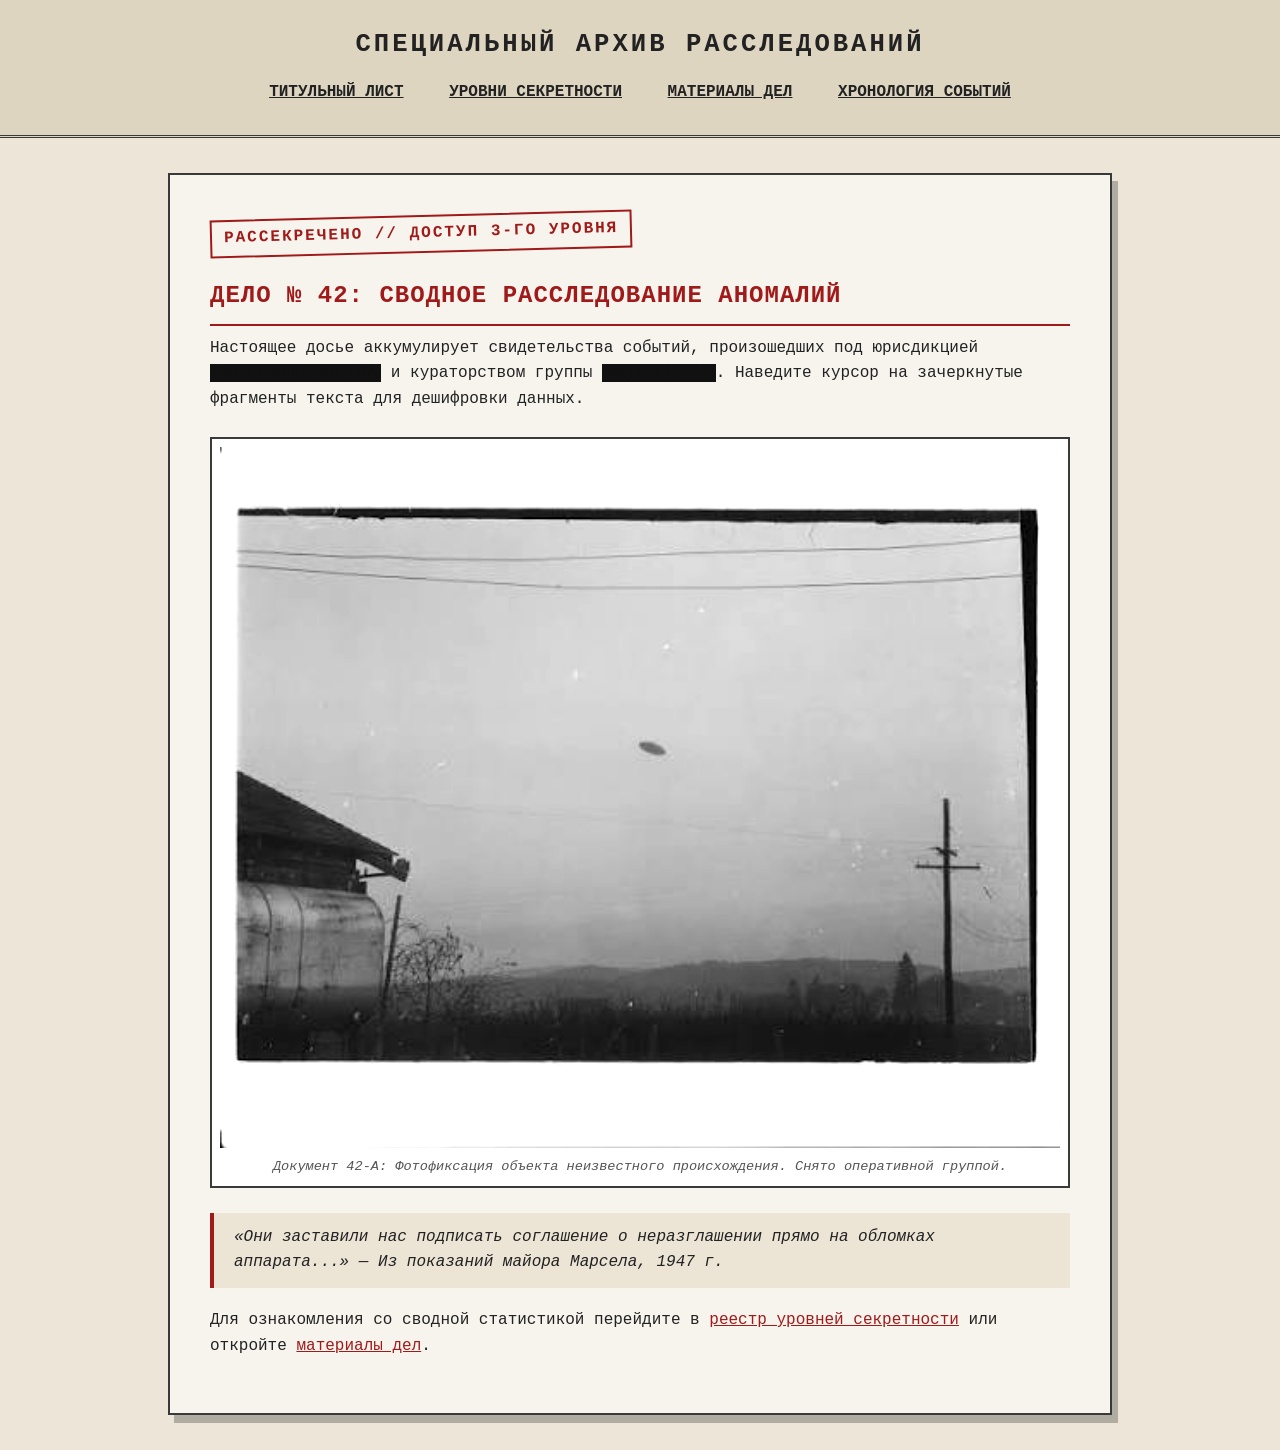
<file: Lab2/index.html>
<!DOCTYPE html>
<html lang="ru">
<head>
    <meta charset="UTF-8">
    <title>Архивное дело № 42 | Титульный лист</title>
    <link rel="stylesheet" href="style.css">
</head>
<body>
    <header id="secret-header">
        <h1>Специальный архив расследований</h1>
        <nav>
            <a href="index.html">Титульный лист</a>
            <a href="theories.html">Уровни секретности</a>
            <a href="classified.html">Материалы дел</a>
            <a href="timeline.html">Хронология событий</a>
        </nav>
    </header>

    <main class="classified-container">
        <div class="stamp">РАССЕКРЕЧЕНО // ДОСТУП 3-ГО УРОВНЯ</div>
        <h2>Дело № 42: Сводное расследование аномалий</h2>
        
        <p>Настоящее досье аккумулирует свидетельства событий, произошедших под юрисдикцией <span class="censored">Правительства США</span> и кураторством группы <span class="censored">Majestic-12</span>. Наведите курсор на зачеркнутые фрагменты текста для дешифровки данных.</p>
        
        <figure class="evidence-box">
            <img src="ufo.jpg" alt="Архивный фотодокумент: фиксация дискообразного объекта" title="Секретное фото НЛО, 1947 год">
            <figcaption>Документ 42-А: Фотофиксация объекта неизвестного происхождения. Снято оперативной группой.</figcaption>
        </figure>

        <blockquote>
            «Они заставили нас подписать соглашение о неразглашении прямо на обломках аппарата...» — <em>Из показаний майора Марсела, 1947 г.</em>
        </blockquote>

        <p>Для ознакомления со сводной статистикой перейдите в <a href="theories.html">реестр уровней секретности</a> или откройте <a href="classified.html">материалы дел</a>.</p>
    </main>
</body>
</html>
</file>
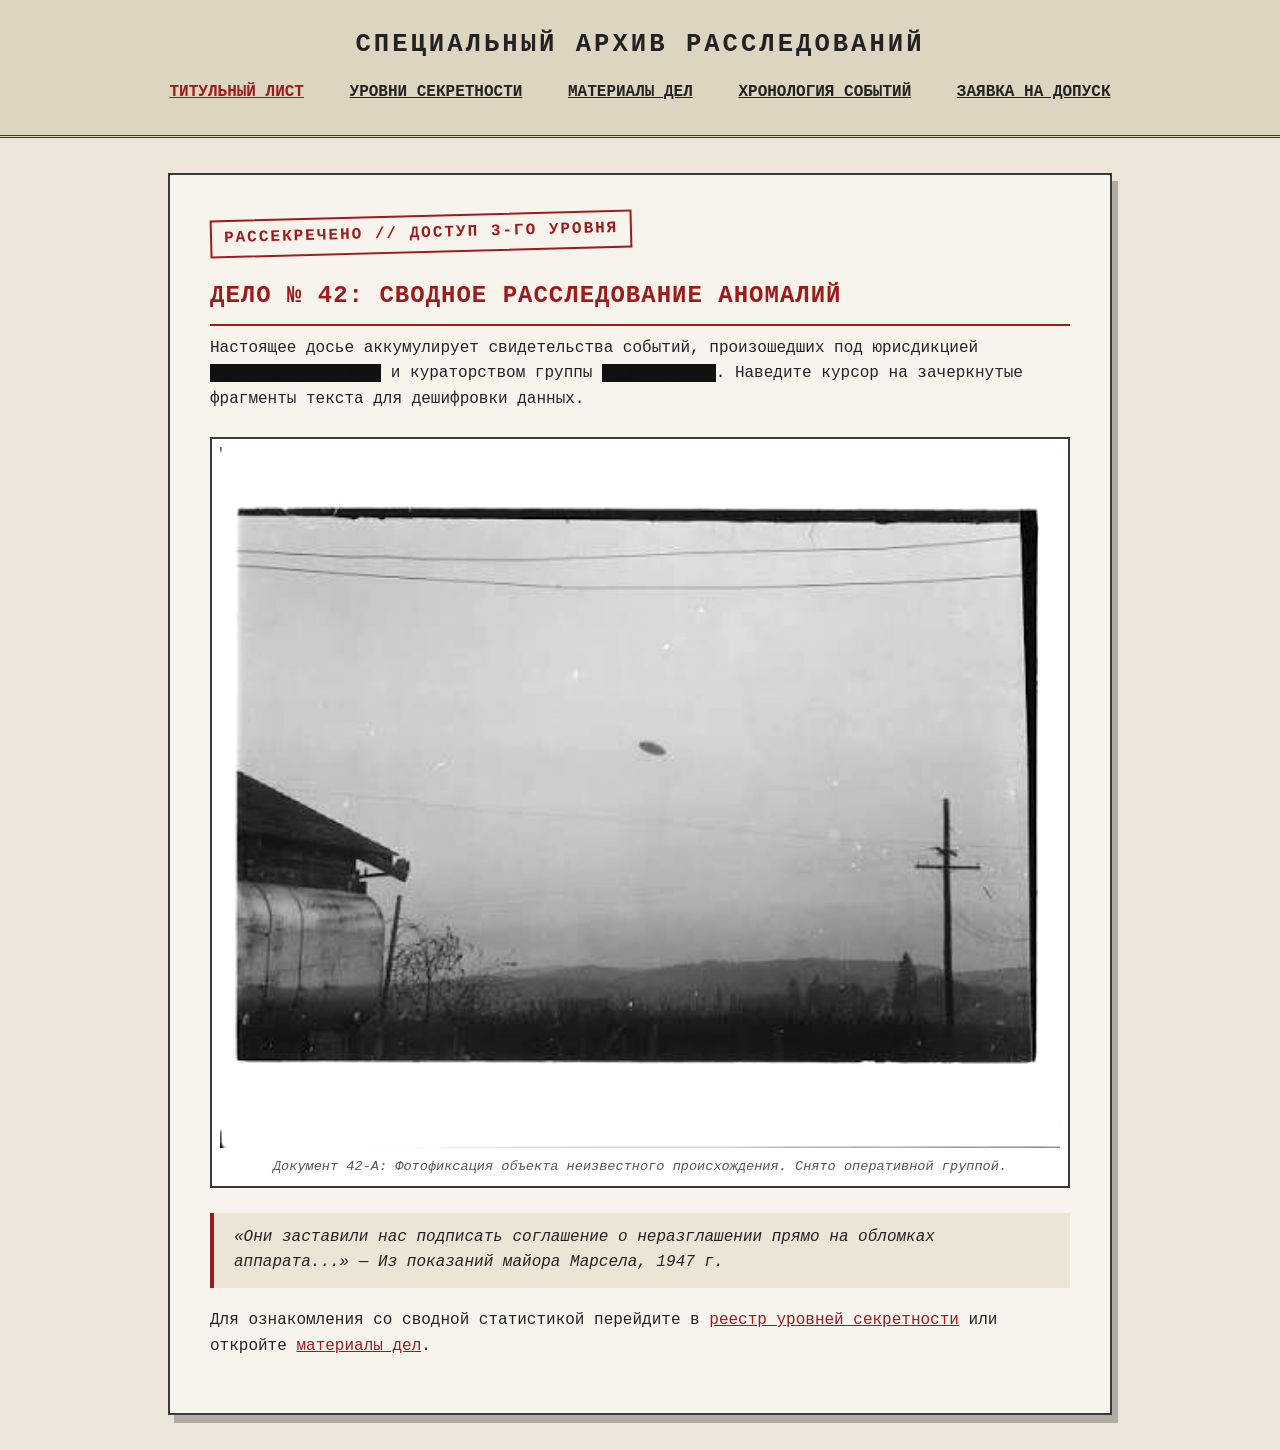
<file: lab4/index.html>
<!DOCTYPE html>
<html lang="ru">
<head>
    <meta charset="UTF-8">
    <title>Архивное дело № 42 | Титульный лист</title>
    <link rel="stylesheet" href="style.css">
</head>
<body class="page">
    <header class="header">
        <h1 class="header__title">Специальный архив расследований</h1>
        <nav class="header__nav">
            <a class="header__link header__link_current" href="index.html">Титульный лист</a>
            <a class="header__link" href="theories.html">Уровни секретности</a>
            <a class="header__link" href="classified.html">Материалы дел</a>
            <a class="header__link" href="timeline.html">Хронология событий</a>
            <a class="header__link" href="form.html">Заявка на допуск</a>
        </nav>
    </header>

    <main class="sheet">
        <div class="stamp">РАССЕКРЕЧЕНО // ДОСТУП 3-ГО УРОВНЯ</div>
        <h2 class="sheet__title">Дело № 42: Сводное расследование аномалий</h2>

        <p class="sheet__text">Настоящее досье аккумулирует свидетельства событий, произошедших под юрисдикцией <span class="censored">Правительства США</span> и кураторством группы <span class="censored">Majestic-12</span>. Наведите курсор на зачеркнутые фрагменты текста для дешифровки данных.</p>

        <figure class="evidence">
            <img class="evidence__img" src="ufo.jpg" alt="Архивный фотодокумент: фиксация дискообразного объекта" title="Секретное фото НЛО, 1947 год">
            <figcaption class="evidence__caption">Документ 42-А: Фотофиксация объекта неизвестного происхождения. Снято оперативной группой.</figcaption>
        </figure>

        <blockquote class="quote">
            «Они заставили нас подписать соглашение о неразглашении прямо на обломках аппарата...» — <em>Из показаний майора Марсела, 1947 г.</em>
        </blockquote>

        <p class="sheet__text">Для ознакомления со сводной статистикой перейдите в <a class="link" href="theories.html">реестр уровней секретности</a> или откройте <a class="link" href="classified.html">материалы дел</a>.</p>
    </main>
</body>
</html>
</file>
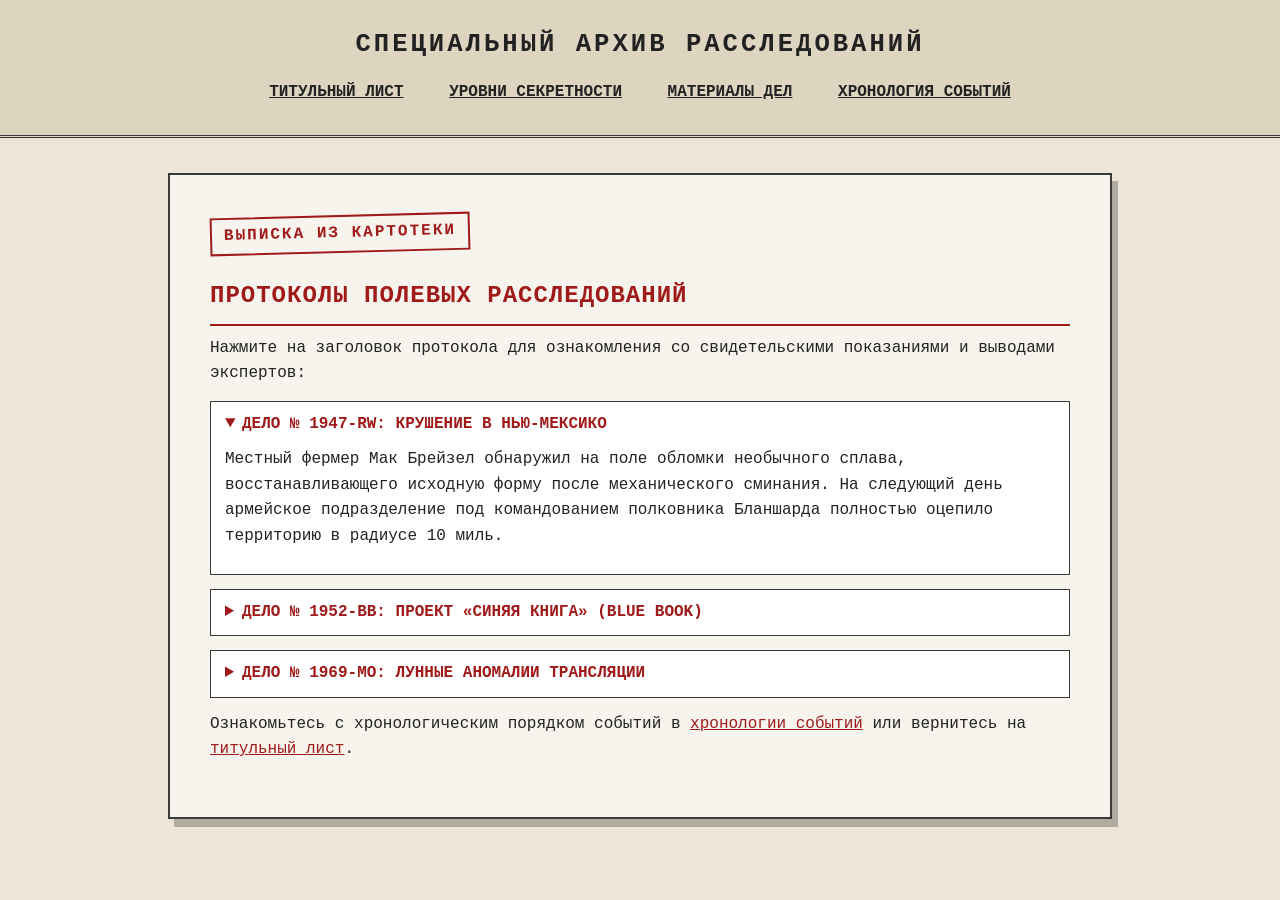
<file: Lab2/classified.html>
<!DOCTYPE html>
<html lang="ru">
<head>
    <meta charset="UTF-8">
    <title>Архивное дело № 42 | Материалы дел</title>
    <link rel="stylesheet" href="style.css">
</head>
<body>
    <header id="secret-header">
        <h1>Специальный архив расследований</h1>
        <nav>
            <a href="index.html">Титульный лист</a>
            <a href="theories.html">Уровни секретности</a>
            <a href="classified.html">Материалы дел</a>
            <a href="timeline.html">Хронология событий</a>
        </nav>
    </header>

    <main class="classified-container">
        <div class="stamp">ВЫПИСКА ИЗ КАРТОТЕКИ</div>
        <h2>Протоколы полевых расследований</h2>
        <p>Нажмите на заголовок протокола для ознакомления со свидетельскими показаниями и выводами экспертов:</p>

        <article>
            <details open>
                <summary>Дело № 1947-RW: Крушение в Нью-Мексико</summary>
                <p>Местный фермер Мак Брейзел обнаружил на поле обломки необычного сплава, восстанавливающего исходную форму после механического сминания. На следующий день армейское подразделение под командованием полковника Бланшарда полностью оцепило территорию в радиусе 10 миль.</p>
            </details>

            <details>
                <summary>Дело № 1952-BB: Проект «Синяя книга» (Blue Book)</summary>
                <p>За 17 лет систематической работы комиссии ВВС США было задокументировано 12 618 свидетельств. 701 инцидент так и не получил естественного объяснения и был официально классифицирован как «неопознанный объект искусственного происхождения».</p>
            </details>

            <details>
                <summary>Дело № 1969-MO: Лунные аномалии трансляции</summary>
                <p>Во время исторической высадки произошел незапланированный двухминутный разрыв телевизионной трансляции. Радиолюбители зафиксировали переговоры экипажа на закрытой медицинской частоте о наблюдении светящихся конструкций на кромке кратера.</p>
            </details>
        </article>

        <p>Ознакомьтесь с хронологическим порядком событий в <a href="timeline.html">хронологии событий</a> или вернитесь на <a href="index.html">титульный лист</a>.</p>
    </main>
</body>
</html>
</file>
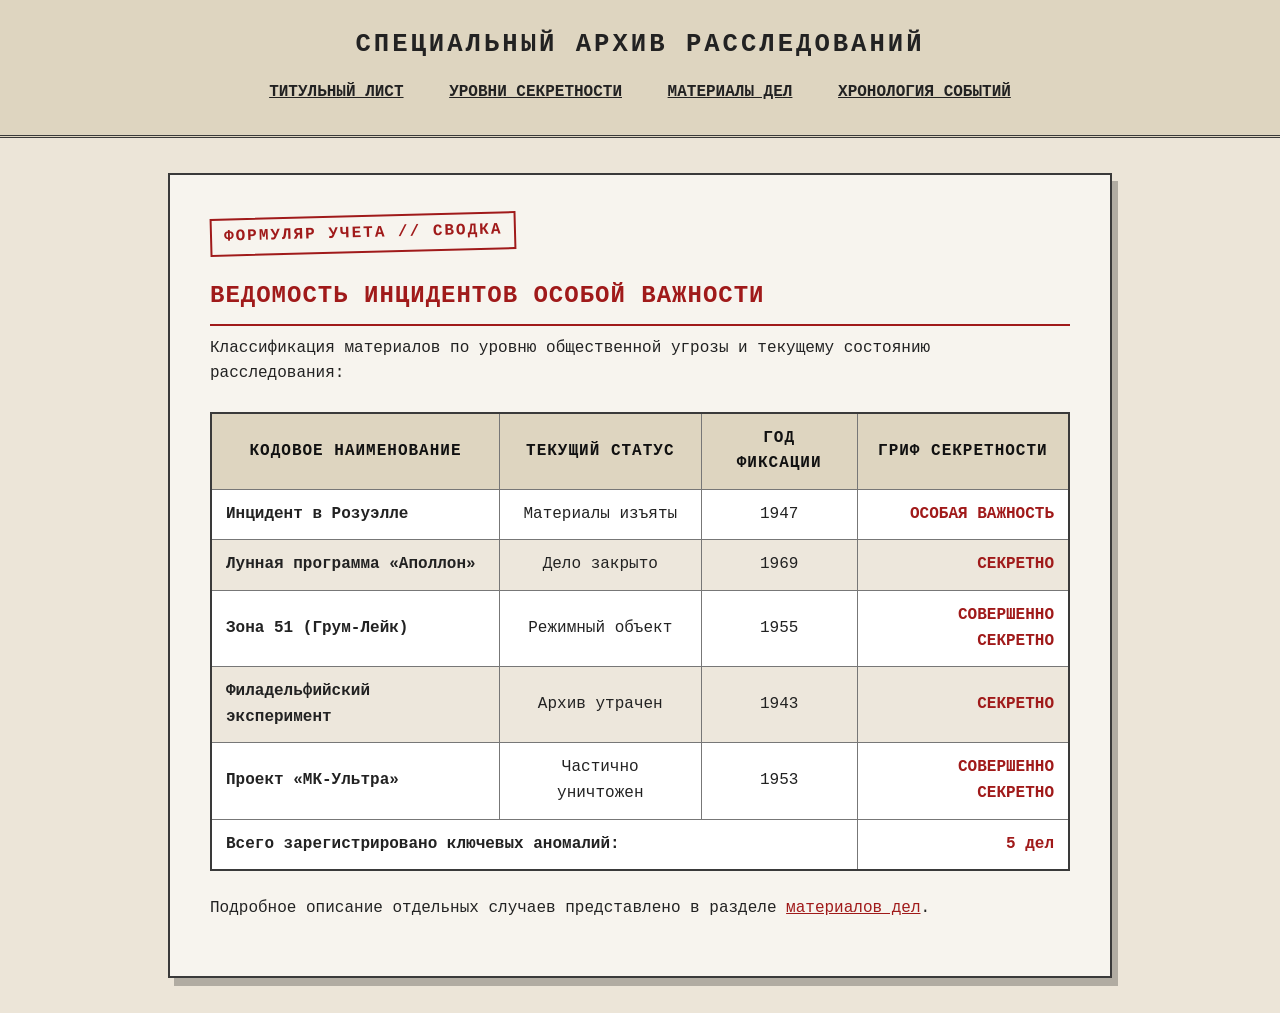
<file: Lab2/theories.html>
<!DOCTYPE html>
<html lang="ru">
<head>
    <meta charset="UTF-8">
    <title>Архивное дело № 42 | Реестр дел</title>
    <link rel="stylesheet" href="style.css">
</head>
<body>
    <header id="secret-header">
        <h1>Специальный архив расследований</h1>
        <nav>
            <a href="index.html">Титульный лист</a>
            <a href="theories.html">Уровни секретности</a>
            <a href="classified.html">Материалы дел</a>
            <a href="timeline.html">Хронология событий</a>
        </nav>
    </header>

    <main class="classified-container">
        <div class="stamp">ФОРМУЛЯР УЧЕТА // СВОДКА</div>
        <h2>Ведомость инцидентов особой важности</h2>
        <p>Классификация материалов по уровню общественной угрозы и текущему состоянию расследования:</p>

        <table>
            <thead>
                <tr>
                    <th>Кодовое наименование</th>
                    <th>Текущий статус</th>
                    <th>Год фиксации</th>
                    <th>Гриф секретности</th>
                </tr>
            </thead>
            <tbody>
                <tr>
                    <td class="align-left">Инцидент в Розуэлле</td>
                    <td class="align-center">Материалы изъяты</td>
                    <td class="align-center">1947</td>
                    <td class="align-right">ОСОБАЯ ВАЖНОСТЬ</td>
                </tr>
                <tr>
                    <td class="align-left">Лунная программа «Аполлон»</td>
                    <td class="align-center">Дело закрыто</td>
                    <td class="align-center">1969</td>
                    <td class="align-right">СЕКРЕТНО</td>
                </tr>
                <tr>
                    <td class="align-left">Зона 51 (Грум-Лейк)</td>
                    <td class="align-center">Режимный объект</td>
                    <td class="align-center">1955</td>
                    <td class="align-right">СОВЕРШЕННО СЕКРЕТНО</td>
                </tr>
                <tr>
                    <td class="align-left">Филадельфийский эксперимент</td>
                    <td class="align-center">Архив утрачен</td>
                    <td class="align-center">1943</td>
                    <td class="align-right">СЕКРЕТНО</td>
                </tr>
                <tr>
                    <td class="align-left">Проект «МК-Ультра»</td>
                    <td class="align-center">Частично уничтожен</td>
                    <td class="align-center">1953</td>
                    <td class="align-right">СОВЕРШЕННО СЕКРЕТНО</td>
                </tr>
            </tbody>
            <tfoot>
                <tr>
                    <td colspan="3" class="align-left">Всего зарегистрировано ключевых аномалий:</td>
                    <td class="align-right">5 дел</td>
                </tr>
            </tfoot>
        </table>

        <p style="margin-top: 25px;">Подробное описание отдельных случаев представлено в разделе <a href="classified.html">материалов дел</a>.</p>
    </main>
</body>
</html>
</file>
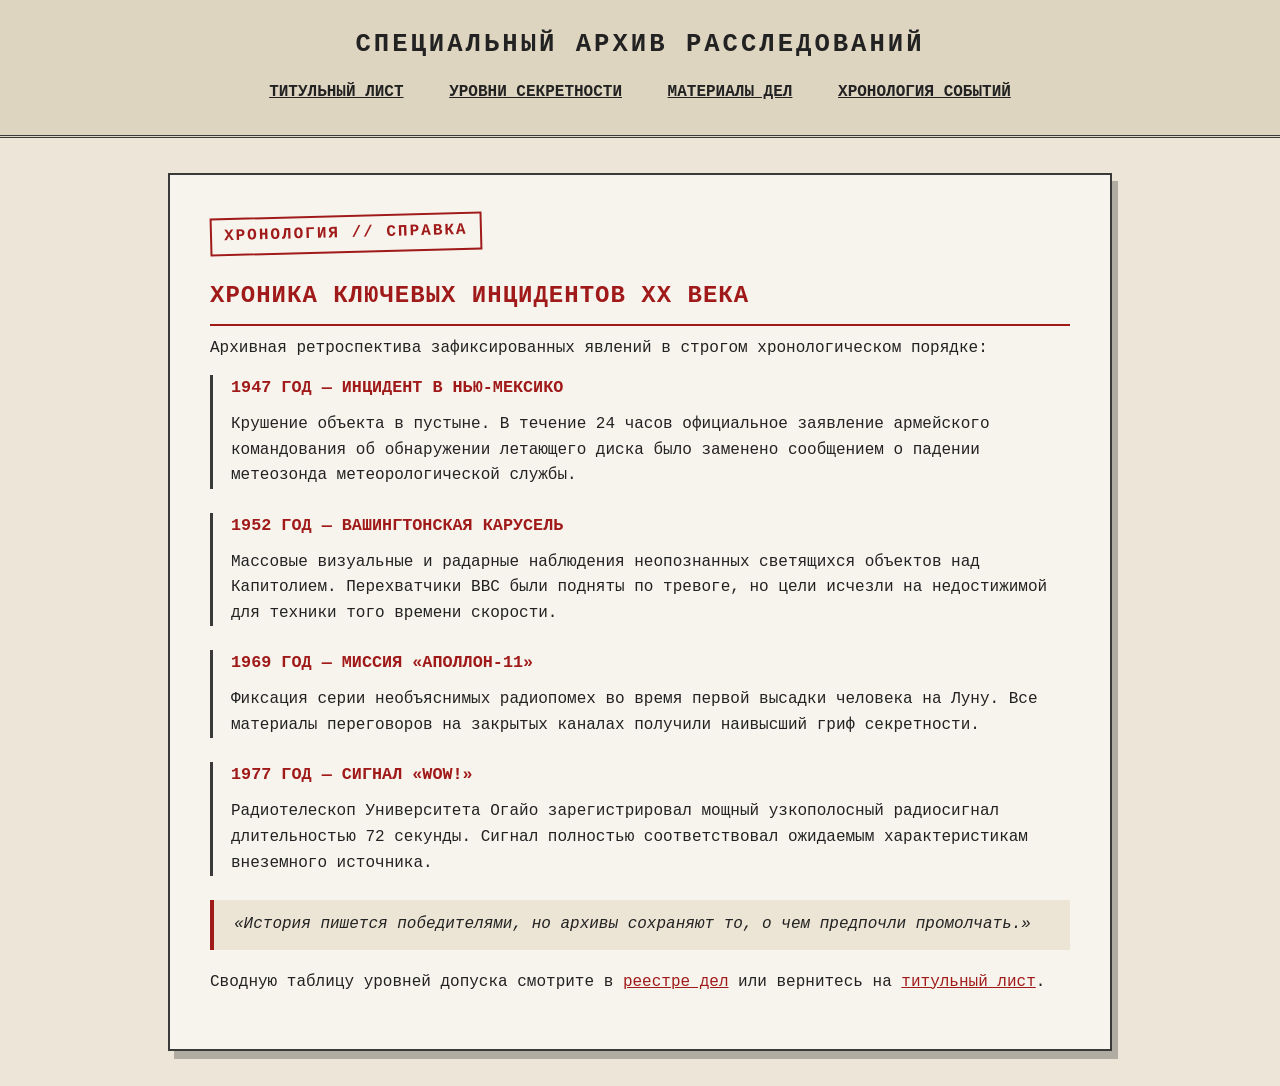
<file: Lab2/timeline.html>
<!DOCTYPE html>
<html lang="ru">
<head>
    <meta charset="UTF-8">
    <title>Архивное дело № 42 | Хронология</title>
    <link rel="stylesheet" href="style.css">
</head>
<body>
    <header id="secret-header">
        <h1>Специальный архив расследований</h1>
        <nav>
            <a href="index.html">Титульный лист</a>
            <a href="theories.html">Уровни секретности</a>
            <a href="classified.html">Материалы дел</a>
            <a href="timeline.html">Хронология событий</a>
        </nav>
    </header>

    <main class="classified-container">
        <div class="stamp">ХРОНОЛОГИЯ // СПРАВКА</div>
        <h2>Хроника ключевых инцидентов XX века</h2>
        <p>Архивная ретроспектива зафиксированных явлений в строгом хронологическом порядке:</p>

        <section class="timeline-list">
            <article class="timeline-item">
                <h3>1947 год — Инцидент в Нью-Мексико</h3>
                <p>Крушение объекта в пустыне. В течение 24 часов официальное заявление армейского командования об обнаружении летающего диска было заменено сообщением о падении метеозонда метеорологической службы.</p>
            </article>

            <article class="timeline-item">
                <h3>1952 год — Вашингтонская карусель</h3>
                <p>Массовые визуальные и радарные наблюдения неопознанных светящихся объектов над Капитолием. Перехватчики ВВС были подняты по тревоге, но цели исчезли на недостижимой для техники того времени скорости.</p>
            </article>

            <article class="timeline-item">
                <h3>1969 год — Миссия «Аполлон-11»</h3>
                <p>Фиксация серии необъяснимых радиопомех во время первой высадки человека на Луну. Все материалы переговоров на закрытых каналах получили наивысший гриф секретности.</p>
            </article>

            <article class="timeline-item">
                <h3>1977 год — Сигнал «Wow!»</h3>
                <p>Радиотелескоп Университета Огайо зарегистрировал мощный узкополосный радиосигнал длительностью 72 секунды. Сигнал полностью соответствовал ожидаемым характеристикам внеземного источника.</p>
            </article>
        </section>

        <blockquote>
            «История пишется победителями, но архивы сохраняют то, о чем предпочли промолчать.»
        </blockquote>

        <p>Сводную таблицу уровней допуска смотрите в <a href="theories.html">реестре дел</a> или вернитесь на <a href="index.html">титульный лист</a>.</p>
    </main>
</body>
</html>
</file>
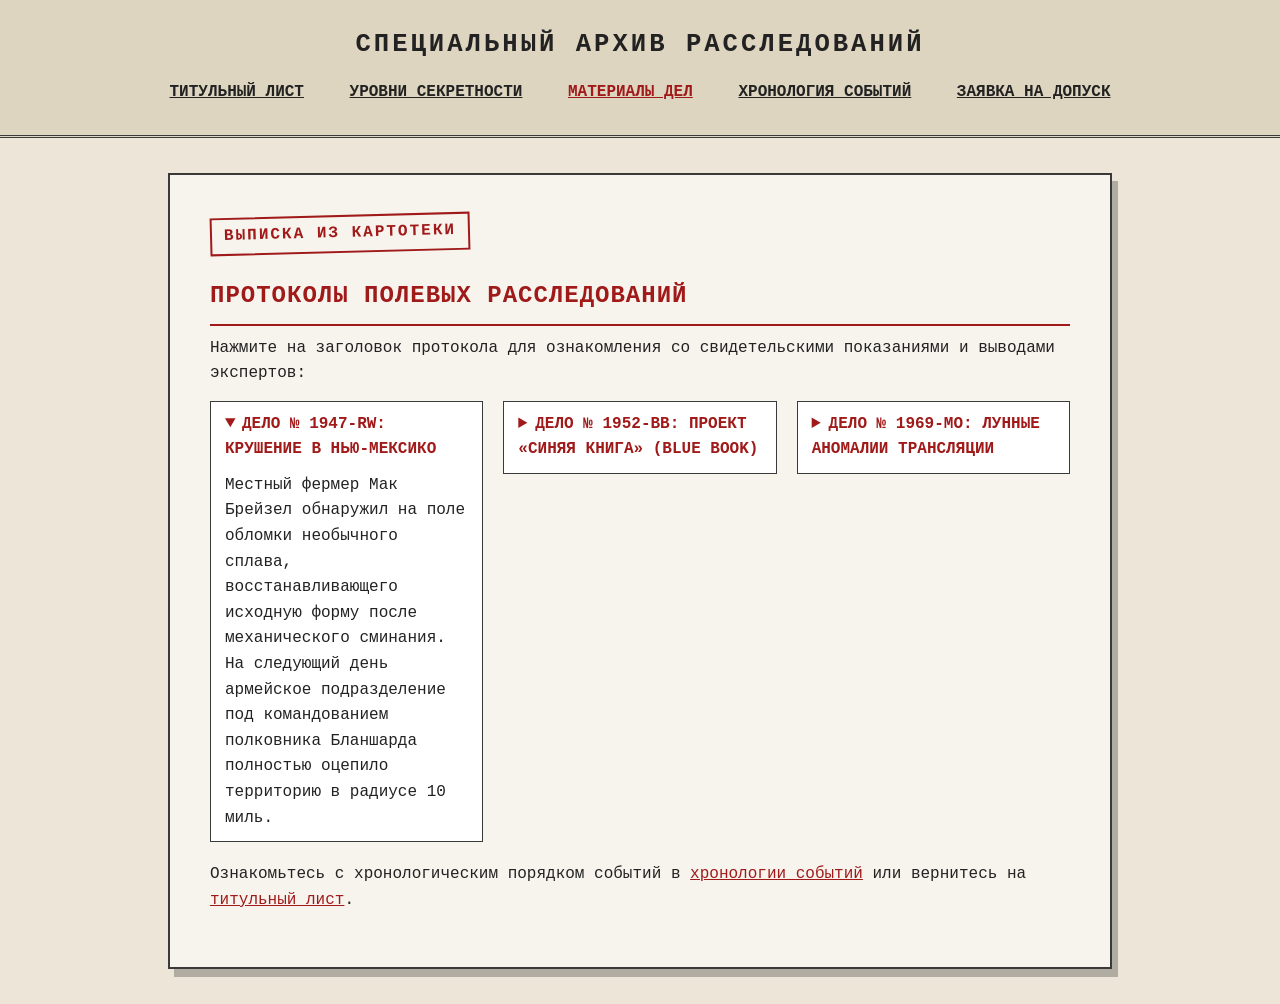
<file: lab4/classified.html>
<!DOCTYPE html>
<html lang="ru">
<head>
    <meta charset="UTF-8">
    <title>Архивное дело № 42 | Материалы дел</title>
    <link rel="stylesheet" href="style.css">
</head>
<body class="page">
    <header class="header">
        <h1 class="header__title">Специальный архив расследований</h1>
        <nav class="header__nav">
            <a class="header__link" href="index.html">Титульный лист</a>
            <a class="header__link" href="theories.html">Уровни секретности</a>
            <a class="header__link header__link_current" href="classified.html">Материалы дел</a>
            <a class="header__link" href="timeline.html">Хронология событий</a>
            <a class="header__link" href="form.html">Заявка на допуск</a>
        </nav>
    </header>

    <main class="sheet">
        <div class="stamp">ВЫПИСКА ИЗ КАРТОТЕКИ</div>
        <h2 class="sheet__title">Протоколы полевых расследований</h2>
        <p class="sheet__text">Нажмите на заголовок протокола для ознакомления со свидетельскими показаниями и выводами экспертов:</p>

        <article class="cases">
            <details class="case" open>
                <summary class="case__summary">Дело № 1947-RW: Крушение в Нью-Мексико</summary>
                <p class="case__text">Местный фермер Мак Брейзел обнаружил на поле обломки необычного сплава, восстанавливающего исходную форму после механического сминания. На следующий день армейское подразделение под командованием полковника Бланшарда полностью оцепило территорию в радиусе 10 миль.</p>
            </details>

            <details class="case">
                <summary class="case__summary">Дело № 1952-BB: Проект «Синяя книга» (Blue Book)</summary>
                <p class="case__text">За 17 лет систематической работы комиссии ВВС США было задокументировано 12 618 свидетельств. 701 инцидент так и не получил естественного объяснения и был официально классифицирован как «неопознанный объект искусственного происхождения».</p>
            </details>

            <details class="case">
                <summary class="case__summary">Дело № 1969-MO: Лунные аномалии трансляции</summary>
                <p class="case__text">Во время исторической высадки произошел незапланированный двухминутный разрыв телевизионной трансляции. Радиолюбители зафиксировали переговоры экипажа на закрытой медицинской частоте о наблюдении светящихся конструкций на кромке кратера.</p>
            </details>
        </article>

        <p class="sheet__text">Ознакомьтесь с хронологическим порядком событий в <a class="link" href="timeline.html">хронологии событий</a> или вернитесь на <a class="link" href="index.html">титульный лист</a>.</p>
    </main>
</body>
</html>
</file>
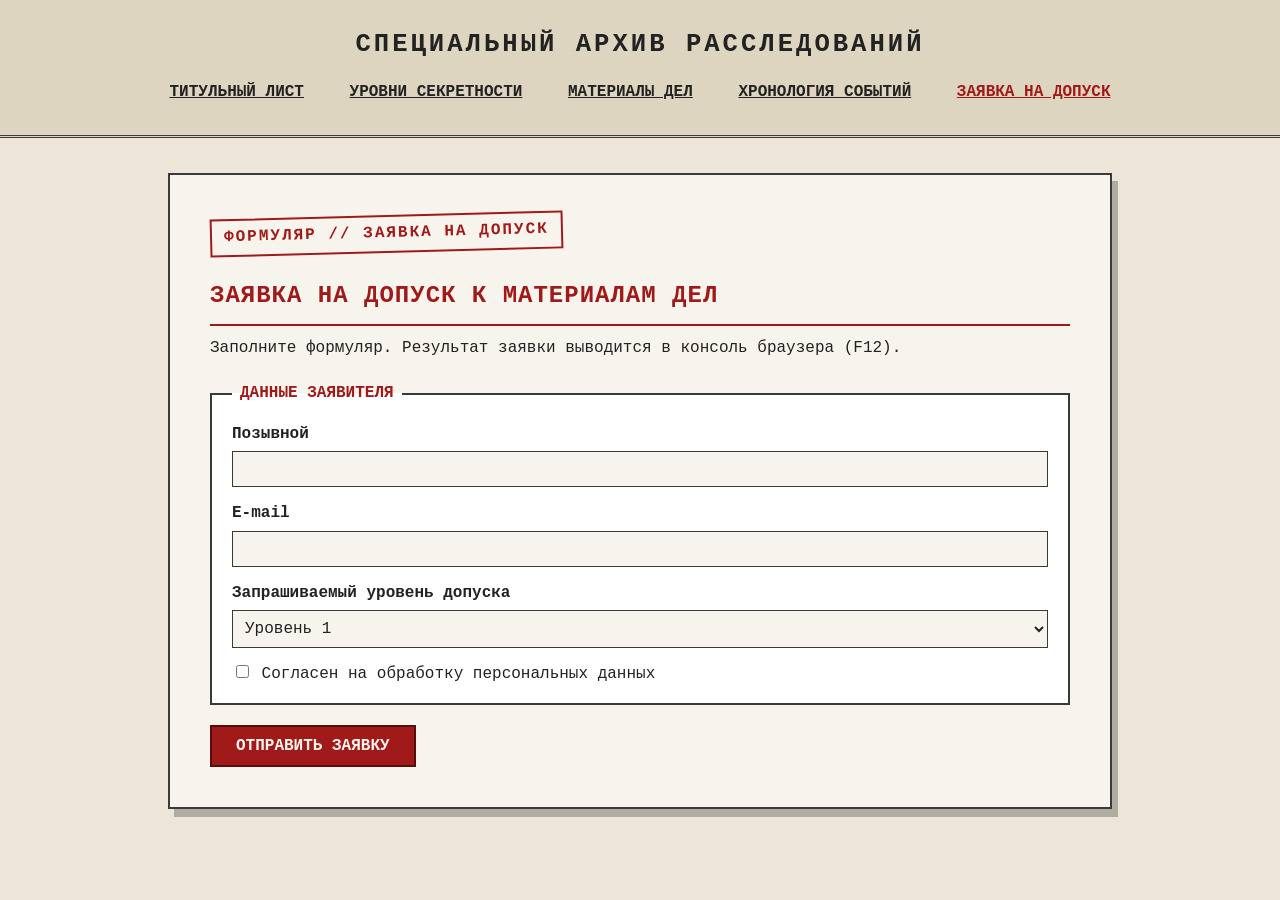
<file: lab4/form.html>
<!DOCTYPE html>
<html lang="ru">
<head>
    <meta charset="UTF-8">
    <title>Архивное дело № 42 | Заявка на допуск</title>
    <link rel="stylesheet" href="style.css">
    <script src="script.js" defer></script>
</head>
<body class="page">
    <header class="header">
        <h1 class="header__title">Специальный архив расследований</h1>
        <nav class="header__nav">
            <a class="header__link" href="index.html">Титульный лист</a>
            <a class="header__link" href="theories.html">Уровни секретности</a>
            <a class="header__link" href="classified.html">Материалы дел</a>
            <a class="header__link" href="timeline.html">Хронология событий</a>
            <a class="header__link header__link_current" href="form.html">Заявка на допуск</a>
        </nav>
    </header>

    <main class="sheet">
        <div class="stamp">ФОРМУЛЯР // ЗАЯВКА НА ДОПУСК</div>
        <h2 class="sheet__title">Заявка на допуск к материалам дел</h2>
        <p class="sheet__text">Заполните формуляр. Результат заявки выводится в консоль браузера (F12).</p>

        <form class="form" action="#" method="post">
            <fieldset class="form__fieldset">
                <legend class="form__legend">Данные заявителя</legend>

                <label class="form__label" for="callsign">Позывной</label>
                <input class="form__field" type="text" id="callsign" name="callsign" required>

                <label class="form__label" for="email">E-mail</label>
                <input class="form__field" type="email" id="email" name="email" required>

                <label class="form__label" for="level">Запрашиваемый уровень допуска</label>
                <select class="form__field" id="level" name="level">
                    <option value="1">Уровень 1</option>
                    <option value="2">Уровень 2</option>
                    <option value="3">Уровень 3</option>
                </select>

                <label class="form__checkbox">
                    <input type="checkbox" name="agree" required>
                    Согласен на обработку персональных данных
                </label>
            </fieldset>

            <button class="form__submit" type="submit">Отправить заявку</button>
        </form>
    </main>
</body>
</html>
</file>
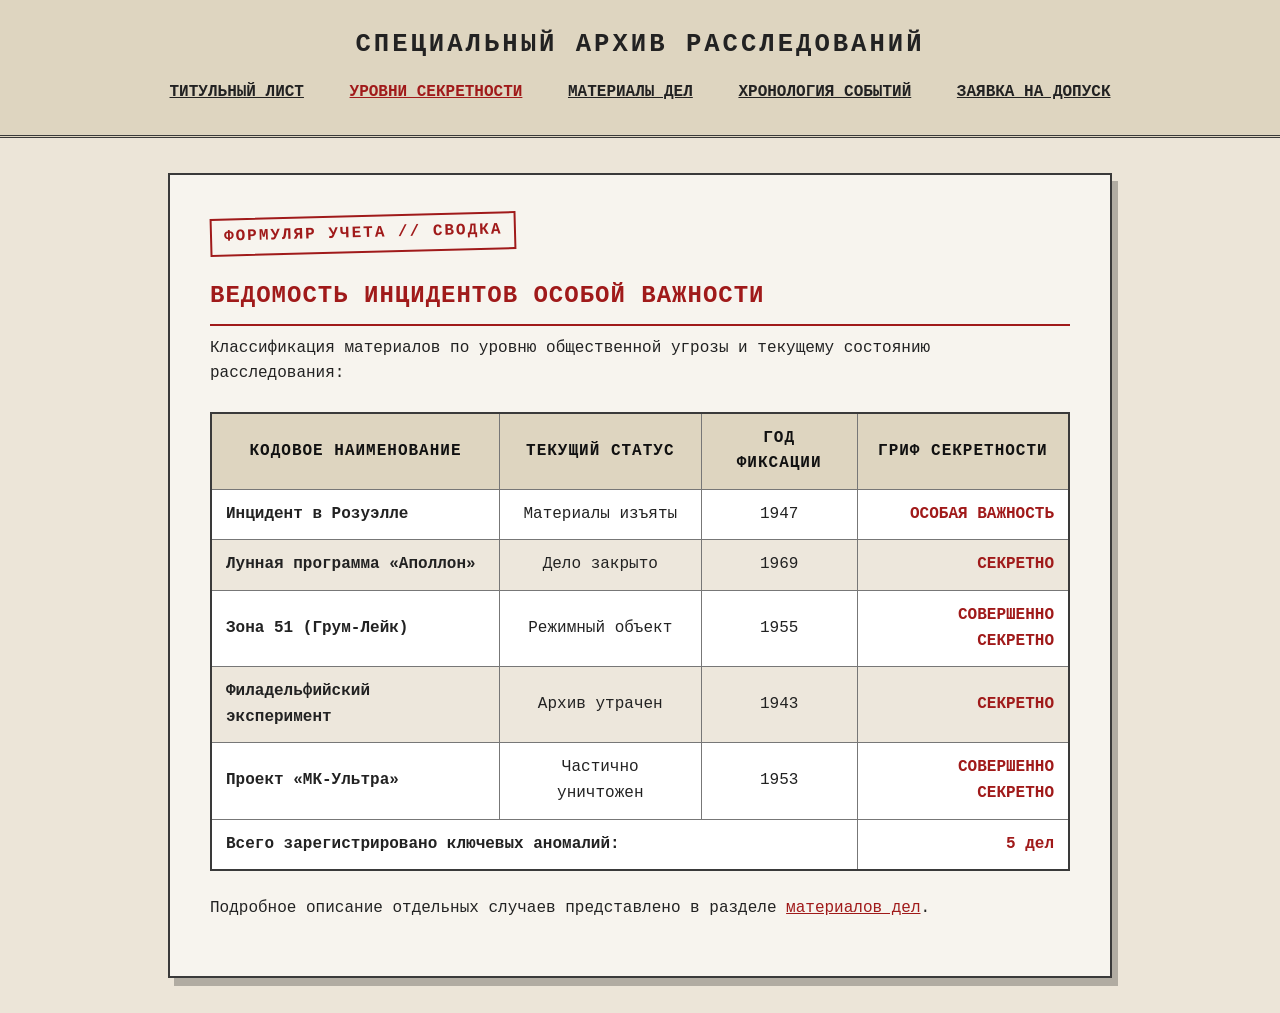
<file: lab4/theories.html>
<!DOCTYPE html>
<html lang="ru">
<head>
    <meta charset="UTF-8">
    <title>Архивное дело № 42 | Реестр дел</title>
    <link rel="stylesheet" href="style.css">
</head>
<body class="page">
    <header class="header">
        <h1 class="header__title">Специальный архив расследований</h1>
        <nav class="header__nav">
            <a class="header__link" href="index.html">Титульный лист</a>
            <a class="header__link header__link_current" href="theories.html">Уровни секретности</a>
            <a class="header__link" href="classified.html">Материалы дел</a>
            <a class="header__link" href="timeline.html">Хронология событий</a>
            <a class="header__link" href="form.html">Заявка на допуск</a>
        </nav>
    </header>

    <main class="sheet">
        <div class="stamp">ФОРМУЛЯР УЧЕТА // СВОДКА</div>
        <h2 class="sheet__title">Ведомость инцидентов особой важности</h2>
        <p class="sheet__text">Классификация материалов по уровню общественной угрозы и текущему состоянию расследования:</p>

        <table class="table">
            <thead>
                <tr class="table__row">
                    <th class="table__head-cell">Кодовое наименование</th>
                    <th class="table__head-cell">Текущий статус</th>
                    <th class="table__head-cell">Год фиксации</th>
                    <th class="table__head-cell">Гриф секретности</th>
                </tr>
            </thead>
            <tbody>
                <tr class="table__row">
                    <td class="table__cell table__cell_align_left">Инцидент в Розуэлле</td>
                    <td class="table__cell table__cell_align_center">Материалы изъяты</td>
                    <td class="table__cell table__cell_align_center">1947</td>
                    <td class="table__cell table__cell_align_right">ОСОБАЯ ВАЖНОСТЬ</td>
                </tr>
                <tr class="table__row">
                    <td class="table__cell table__cell_align_left">Лунная программа «Аполлон»</td>
                    <td class="table__cell table__cell_align_center">Дело закрыто</td>
                    <td class="table__cell table__cell_align_center">1969</td>
                    <td class="table__cell table__cell_align_right">СЕКРЕТНО</td>
                </tr>
                <tr class="table__row">
                    <td class="table__cell table__cell_align_left">Зона 51 (Грум-Лейк)</td>
                    <td class="table__cell table__cell_align_center">Режимный объект</td>
                    <td class="table__cell table__cell_align_center">1955</td>
                    <td class="table__cell table__cell_align_right">СОВЕРШЕННО СЕКРЕТНО</td>
                </tr>
                <tr class="table__row">
                    <td class="table__cell table__cell_align_left">Филадельфийский эксперимент</td>
                    <td class="table__cell table__cell_align_center">Архив утрачен</td>
                    <td class="table__cell table__cell_align_center">1943</td>
                    <td class="table__cell table__cell_align_right">СЕКРЕТНО</td>
                </tr>
                <tr class="table__row">
                    <td class="table__cell table__cell_align_left">Проект «МК-Ультра»</td>
                    <td class="table__cell table__cell_align_center">Частично уничтожен</td>
                    <td class="table__cell table__cell_align_center">1953</td>
                    <td class="table__cell table__cell_align_right">СОВЕРШЕННО СЕКРЕТНО</td>
                </tr>
            </tbody>
            <tfoot>
                <tr class="table__row">
                    <td class="table__cell table__cell_align_left" colspan="3">Всего зарегистрировано ключевых аномалий:</td>
                    <td class="table__cell table__cell_align_right">5 дел</td>
                </tr>
            </tfoot>
        </table>

        <p class="sheet__text sheet__text_spaced">Подробное описание отдельных случаев представлено в разделе <a class="link" href="classified.html">материалов дел</a>.</p>
    </main>
</body>
</html>
</file>
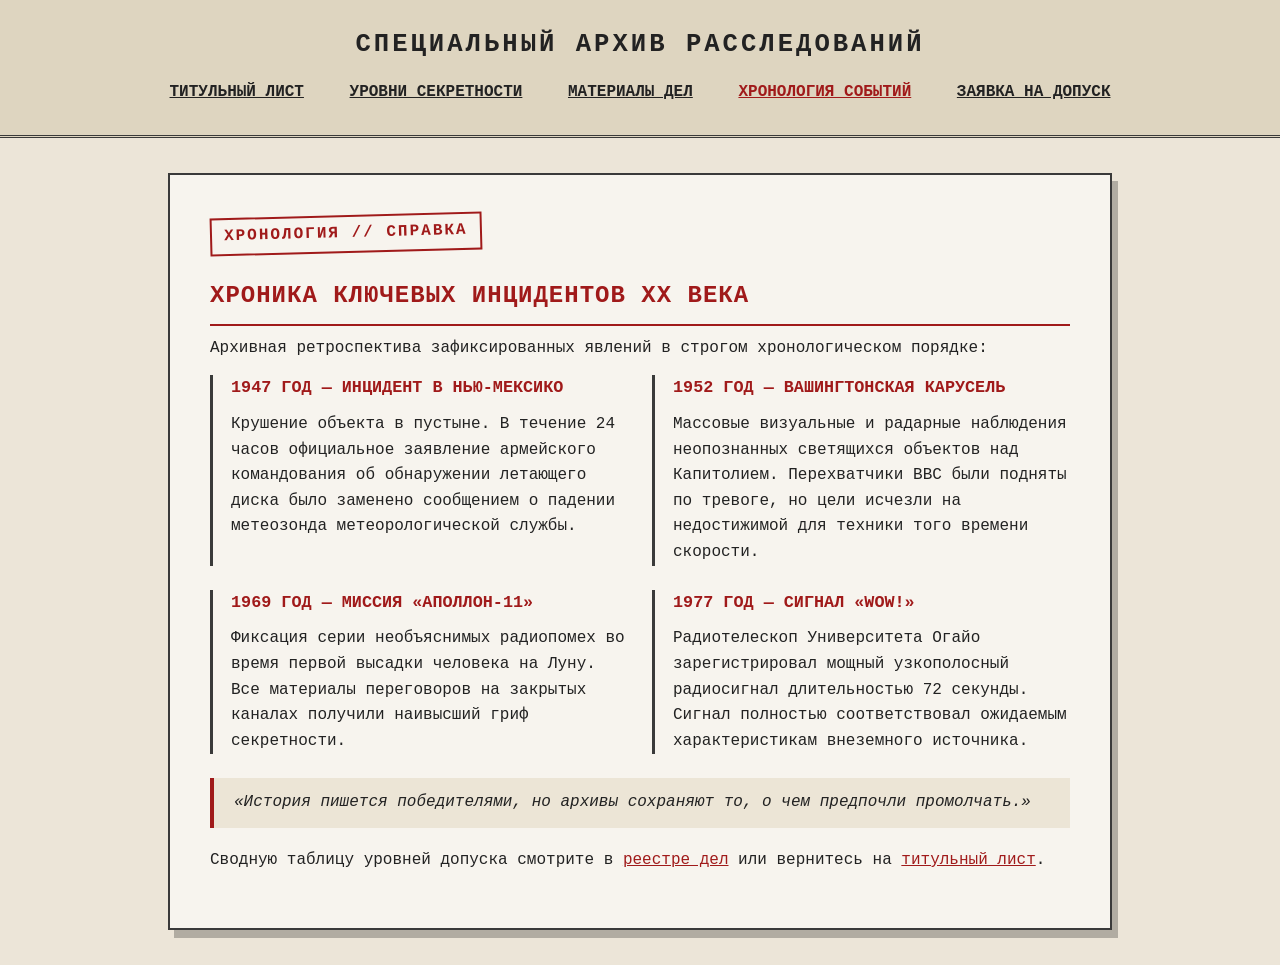
<file: lab4/timeline.html>
<!DOCTYPE html>
<html lang="ru">
<head>
    <meta charset="UTF-8">
    <title>Архивное дело № 42 | Хронология</title>
    <link rel="stylesheet" href="style.css">
</head>
<body class="page">
    <header class="header">
        <h1 class="header__title">Специальный архив расследований</h1>
        <nav class="header__nav">
            <a class="header__link" href="index.html">Титульный лист</a>
            <a class="header__link" href="theories.html">Уровни секретности</a>
            <a class="header__link" href="classified.html">Материалы дел</a>
            <a class="header__link header__link_current" href="timeline.html">Хронология событий</a>
            <a class="header__link" href="form.html">Заявка на допуск</a>
        </nav>
    </header>

    <main class="sheet">
        <div class="stamp">ХРОНОЛОГИЯ // СПРАВКА</div>
        <h2 class="sheet__title">Хроника ключевых инцидентов XX века</h2>
        <p class="sheet__text">Архивная ретроспектива зафиксированных явлений в строгом хронологическом порядке:</p>

        <section class="timeline">
            <article class="timeline__item">
                <h3 class="timeline__title">1947 год — Инцидент в Нью-Мексико</h3>
                <p class="timeline__text">Крушение объекта в пустыне. В течение 24 часов официальное заявление армейского командования об обнаружении летающего диска было заменено сообщением о падении метеозонда метеорологической службы.</p>
            </article>

            <article class="timeline__item">
                <h3 class="timeline__title">1952 год — Вашингтонская карусель</h3>
                <p class="timeline__text">Массовые визуальные и радарные наблюдения неопознанных светящихся объектов над Капитолием. Перехватчики ВВС были подняты по тревоге, но цели исчезли на недостижимой для техники того времени скорости.</p>
            </article>

            <article class="timeline__item">
                <h3 class="timeline__title">1969 год — Миссия «Аполлон-11»</h3>
                <p class="timeline__text">Фиксация серии необъяснимых радиопомех во время первой высадки человека на Луну. Все материалы переговоров на закрытых каналах получили наивысший гриф секретности.</p>
            </article>

            <article class="timeline__item">
                <h3 class="timeline__title">1977 год — Сигнал «Wow!»</h3>
                <p class="timeline__text">Радиотелескоп Университета Огайо зарегистрировал мощный узкополосный радиосигнал длительностью 72 секунды. Сигнал полностью соответствовал ожидаемым характеристикам внеземного источника.</p>
            </article>
        </section>

        <blockquote class="quote">
            «История пишется победителями, но архивы сохраняют то, о чем предпочли промолчать.»
        </blockquote>

        <p class="sheet__text">Сводную таблицу уровней допуска смотрите в <a class="link" href="theories.html">реестре дел</a> или вернитесь на <a class="link" href="index.html">титульный лист</a>.</p>
    </main>
</body>
</html>
</file>
<file: Lab2/style.css>
:root {
    --bg-folder: #ece5d8;
    --bg-sheet: #f7f4ee;
    --ink-black: #222222;
    --stamp-red: #a01a1a;
    --border-dark: #3a3a3a;
    --table-zebra: #ede7dc;
    --paper-shadow: 6px 8px 0px rgba(0, 0, 0, 0.25);
}

body {
    font-family: 'Courier New', Courier, monospace;
    background-color: var(--bg-folder);
    color: var(--ink-black);
    margin: 0;
    padding: 0;
    line-height: 1.6;
}

h1, h2, h3 {
    margin: 0 0 10px 0;
    text-transform: uppercase;
}

h2 {
    border-bottom: 2px solid var(--stamp-red);
    padding-bottom: 8px;
    margin-top: 10px;
    color: var(--stamp-red);
    letter-spacing: 1px;
}

p {
    margin: 0 0 14px 0;
}

a {
    color: var(--stamp-red);
    text-decoration: underline;
}

a:hover {
    color: #5a0d0d;
}

#secret-header {
    background-color: #ded5c0;
    border-bottom: 3px double var(--border-dark);
    padding: 25px 15px;
    text-align: center;
}

#secret-header h1 {
    letter-spacing: 3px;
    font-size: 1.6rem;
}

#secret-header nav a {
    color: var(--ink-black);
    margin: 0 10px;
    font-weight: bold;
    text-transform: uppercase;
    text-decoration: underline;
    display: inline-block;
    padding: 4px 8px;
    transition: all 0.2s ease;
}

#secret-header nav a:hover {
    color: var(--stamp-red);
    background-color: var(--bg-sheet);
    outline: 1px dashed var(--stamp-red);
}

.classified-container {
    max-width: 860px;
    margin: 35px auto;
    padding: 40px;
    background-color: var(--bg-sheet);
    border: 2px solid var(--border-dark);
    box-shadow: var(--paper-shadow);
}

.stamp {
    display: inline-block;
    padding: 4px 12px;
    border: 2px solid var(--stamp-red);
    color: var(--stamp-red);
    font-weight: bold;
    letter-spacing: 2px;
    text-transform: uppercase;
    margin-bottom: 15px;
    transform: rotate(-1.5deg);
}

.censored {
    background-color: #111111;
    color: #111111;
    padding: 0 4px;
    cursor: help;
    user-select: none;
    transition: background-color 0.3s ease, color 0.3s ease;
}

.censored:hover {
    background-color: #ffe6e6;
    color: var(--stamp-red);
}

figure.evidence-box {
    margin: 25px 0;
    border: 2px solid var(--border-dark);
    background-color: #ffffff;
    padding: 8px;
}

figure.evidence-box img {
    display: block;
    width: 100%;
    height: auto;
    filter: grayscale(85%) contrast(120%);
}

figcaption {
    font-size: 0.85rem;
    font-style: italic;
    margin-top: 8px;
    text-align: center;
    color: #555555;
}

blockquote {
    border-left: 4px solid var(--stamp-red);
    background-color: #ece5d6;
    margin: 20px 0;
    padding: 12px 20px;
    font-style: italic;
}

.timeline-item {
    border-left: 3px solid var(--border-dark);
    padding-left: 18px;
    margin-bottom: 24px;
}

.timeline-item h3 {
    color: var(--stamp-red);
    font-size: 1.05rem;
}

details {
    background-color: #ffffff;
    border: 1px solid var(--border-dark);
    margin-bottom: 14px;
    padding: 10px 14px;
}

summary {
    font-weight: bold;
    cursor: pointer;
    text-transform: uppercase;
    color: var(--stamp-red);
}

summary:hover {
    text-decoration: underline;
}

details p {
    margin-top: 10px;
}

table {
    width: 100%;
    border-collapse: collapse;
    margin: 25px 0;
    border: 2px solid var(--border-dark);
    background-color: #ffffff;
}

th, td {
    padding: 12px 14px;
    border: 1px solid #777777;
}

th {
    background-color: #ded5c0;
    color: #111111;
    text-transform: uppercase;
    letter-spacing: 1px;
}

tbody tr:nth-child(even) {
    background-color: var(--table-zebra);
}

.align-left {
    text-align: left;
    font-weight: bold;
}

.align-center {
    text-align: center;
}

.align-right {
    text-align: right;
    color: var(--stamp-red);
    font-weight: bold;
}
</file>
<file: lab4/style.css>
:root {
    --bg-folder: #ece5d8;
    --bg-sheet: #f7f4ee;
    --bg-header: #ded5c0;
    --bg-card: #ffffff;
    --bg-quote: #ece5d6;
    --bg-zebra: #ede7dc;
    --ink-black: #222222;
    --ink-deep: #111111;
    --ink-muted: #555555;
    --stamp-red: #a01a1a;
    --stamp-red-dark: #5a0d0d;
    --stamp-red-light: #ffe6e6;
    --border-dark: #3a3a3a;
    --border-light: #777777;
    --shadow-color: rgba(0, 0, 0, 0.25);
    --paper-shadow: 6px 8px 0px var(--shadow-color);
}

.page {
    font-family: 'Courier New', Courier, monospace;
    background-color: var(--bg-folder);
    color: var(--ink-black);
    margin: 0;
    padding: 0;
    line-height: 1.6;
}


.header {
    background-color: var(--bg-header);
    border-bottom: 3px double var(--border-dark);
    padding: 25px 15px;
    text-align: center;
}

.header__title {
    margin: 0 0 10px 0;
    text-transform: uppercase;
    letter-spacing: 3px;
    font-size: 1.6rem;
}

.header__link {
    color: var(--ink-black);
    margin: 0 10px;
    font-weight: bold;
    text-transform: uppercase;
    text-decoration: underline;
    display: inline-block;
    padding: 4px 8px;
    transition: all 0.2s ease;
}

.header__link:hover {
    color: var(--stamp-red);
    background-color: var(--bg-sheet);
    outline: 1px dashed var(--stamp-red);
}


.header__link_current {
    color: var(--stamp-red);
}


.sheet {
    max-width: 860px;
    margin: 35px auto;
    padding: 40px;
    background-color: var(--bg-sheet);
    border: 2px solid var(--border-dark);
    box-shadow: var(--paper-shadow);
}

.sheet__title {
    margin: 10px 0 10px 0;
    padding-bottom: 8px;
    border-bottom: 2px solid var(--stamp-red);
    color: var(--stamp-red);
    text-transform: uppercase;
    letter-spacing: 1px;
}

.sheet__text {
    margin: 0 0 14px 0;
}

.sheet__text_spaced {
    margin-top: 25px;
}


.link {
    color: var(--stamp-red);
    text-decoration: underline;
}

.link:hover {
    color: var(--stamp-red-dark);
}


.stamp {
    display: inline-block;
    padding: 4px 12px;
    border: 2px solid var(--stamp-red);
    color: var(--stamp-red);
    font-weight: bold;
    letter-spacing: 2px;
    text-transform: uppercase;
    margin-bottom: 15px;
    transform: rotate(-1.5deg);
    animation: stamp-hit 0.8s ease-out;
}

@keyframes stamp-hit {
    0% {
        opacity: 0;
        transform: scale(2.5) rotate(-12deg);
    }
    60% {
        opacity: 1;
        transform: scale(0.9) rotate(-1.5deg);
    }
    80% {
        transform: scale(1.05) rotate(-1.5deg);
    }
    100% {
        opacity: 1;
        transform: scale(1) rotate(-1.5deg);
    }
}


.censored {
    background-color: var(--ink-deep);
    color: var(--ink-deep);
    padding: 0 4px;
    cursor: help;
    user-select: none;
    transition: background-color 0.3s ease, color 0.3s ease;
}

.censored:hover {
    background-color: var(--stamp-red-light);
    color: var(--stamp-red);
}

.evidence {
    margin: 25px 0;
    border: 2px solid var(--border-dark);
    background-color: var(--bg-card);
    padding: 8px;
}

.evidence__img {
    display: block;
    width: 100%;
    height: auto;
    filter: grayscale(85%) contrast(120%);
}

.evidence__caption {
    font-size: 0.85rem;
    font-style: italic;
    margin-top: 8px;
    text-align: center;
    color: var(--ink-muted);
}

.quote {
    border-left: 4px solid var(--stamp-red);
    background-color: var(--bg-quote);
    margin: 20px 0;
    padding: 12px 20px;
    font-style: italic;
}

/* Flexbox */
.timeline {
    display: flex;
    flex-wrap: wrap;
    gap: 24px;
    margin-bottom: 24px;
}

.timeline__item {
    flex: 1 1 300px;
    border-left: 3px solid var(--border-dark);
    padding-left: 18px;
}

.timeline__title {
    margin: 0 0 10px 0;
    color: var(--stamp-red);
    font-size: 1.05rem;
    text-transform: uppercase;
}

.timeline__text {
    margin: 0;
}

/* Grid */
.cases {
    display: grid;
    grid-template-columns: repeat(3, 1fr);
    gap: 20px;
    align-items: start;
    margin-bottom: 20px;
}

.case {
    background-color: var(--bg-card);
    border: 1px solid var(--border-dark);
    padding: 10px 14px;
}

.case__summary {
    font-weight: bold;
    cursor: pointer;
    text-transform: uppercase;
    color: var(--stamp-red);
}

.case__summary:hover {
    text-decoration: underline;
}

.case__text {
    margin: 10px 0 0 0;
}

.table {
    width: 100%;
    border-collapse: collapse;
    margin: 25px 0;
    border: 2px solid var(--border-dark);
    background-color: var(--bg-card);
}

.table__head-cell {
    padding: 12px 14px;
    border: 1px solid var(--border-light);
    background-color: var(--bg-header);
    color: var(--ink-deep);
    text-transform: uppercase;
    letter-spacing: 1px;
}

.table__cell {
    padding: 12px 14px;
    border: 1px solid var(--border-light);
}

.table__row:nth-child(even) {
    background-color: var(--bg-zebra);
}

.table__cell_align_left {
    text-align: left;
    font-weight: bold;
}

.table__cell_align_center {
    text-align: center;
}

.table__cell_align_right {
    text-align: right;
    color: var(--stamp-red);
    font-weight: bold;
}


.form {
    margin-top: 20px;
}

.form__fieldset {
    margin: 0 0 20px 0;
    padding: 15px 20px;
    border: 2px solid var(--border-dark);
    background-color: var(--bg-card);
}

.form__legend {
    padding: 0 8px;
    font-weight: bold;
    text-transform: uppercase;
    color: var(--stamp-red);
}

.form__label {
    display: block;
    margin-bottom: 4px;
    font-weight: bold;
}

.form__field {
    display: block;
    width: 100%;
    box-sizing: border-box;
    margin-bottom: 14px;
    padding: 8px;
    font-family: inherit;
    font-size: 1rem;
    color: var(--ink-black);
    background-color: var(--bg-sheet);
    border: 1px solid var(--border-dark);
}

.form__checkbox {
    display: block;
}

.form__submit {
    padding: 10px 24px;
    font-family: inherit;
    font-size: 1rem;
    font-weight: bold;
    text-transform: uppercase;
    color: var(--bg-sheet);
    background-color: var(--stamp-red);
    border: 2px solid var(--stamp-red-dark);
    cursor: pointer;
    transition: background-color 0.2s ease;
}

.form__submit:hover {
    background-color: var(--stamp-red-dark);
}
</file>
